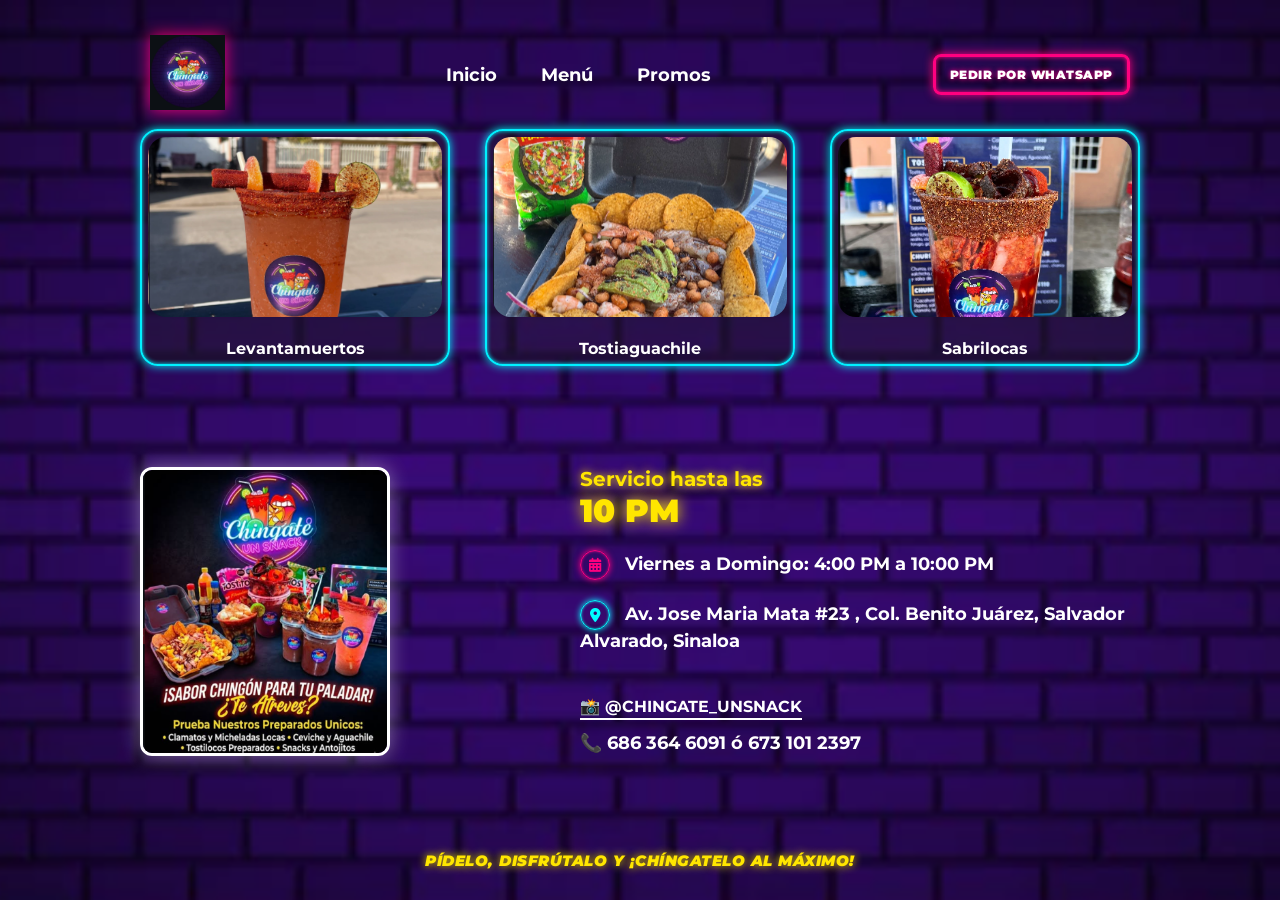
<file: index.html>
<!DOCTYPE html>
<html lang="es">
<head>
    <meta charset="UTF-8">
    <meta name="viewport" content="width=device-width, initial-scale=1.0">
    <title>Chíngate un Snack | Inicio</title>
    <!-- conexión con CSS -->
    <link rel="stylesheet" href="css/links.css">
    <link rel="stylesheet" href="css/base.css">
    <link rel="stylesheet" href="css/header.css">
    <link rel="stylesheet" href="css/productos.css">
    <link rel="stylesheet" href="css/banner.css">
    <link rel="stylesheet" href="css/footer.css">
    <link rel="stylesheet" href="css/responsive.css">
</head>
<body>

    <!--Menú superior - encabezado -->
    <header>
        <div class="logo">
            <img src="imagenes/logo.png" alt="Logo Chíngate un Snack">
        </div>
        
        <nav>
            <ul>
                <li><a href="index.html">Inicio</a></li>
                <li><a href="menu.html">Menú</a></li>
                <li><a href="promos.html">Promos</a></li>
            </ul>
        </nav>

        <div class="header-boton">
            <a href="https://wa.me/526863646091?text=%C2%A1Hola%21+Vi+su+pagina+web+y+me+gustaria+hacer+un+pedido" target="_blank" class="btn-whatsapp-top">PEDIR POR WHATSAPP</a>
        </div>
    </header>

    <!-- CONTENIDO PRINCIPAL -->
    <main>

        <!-- marcos de arriba -->
        <section class="productos-top">
            <div class="contenedor-marcos">
                
                <!-- levantamuertos -->
                <article class="tarjeta-snack">
                    <div class="marco-foto">
                        <img src="imagenes/levantamuertos.png" alt="Levantamuertos">
                    </div>
                    <h3>Levantamuertos</h3>
                </article>

                <!-- tostiaguachile -->
                <article class="tarjeta-snack">
                    <div class="marco-foto">
                        <img src="imagenes/tostiaguachile.png" alt="Tostiaguachile">
                    </div>
                    <h3>Tostiaguachile</h3>
                </article>

                <!-- sabrilocas -->
                <article class="tarjeta-snack">
                    <div class="marco-foto">
                        <img src="imagenes/sabrilocas.png" alt="Sabrilocas">
                    </div>
                    <h3>Sabrilocas</h3>
                </article>

            </div>
        </section>

        <!-- bloque grande de abajo -->
        <section class="contenido-inferior">

            <div class="bloque-banner">
                <img src="imagenes/banner-principal.png" alt="Sabor Chingón para tu Paladar">
            </div>

            <!-- horario y las redes sociales -->
            <div class="bloque-info">
                
                <div class="info-horario">
                    <h2>Servicio hasta las</h2>
                    <p class="hora">10 PM</p>
                </div>

                <div class="info-extras">
                     <p class="telefono"><span class="ico-detalle-neon rosa"><i class="fa-solid fa-calendar-days"></i></span> Viernes a Domingo: 4:00 PM a 10:00 PM</p>
                     <p class="telefono"><span class="ico-detalle-neon azul"><i class="fa-solid fa-location-dot"></i></span> Av. Jose Maria Mata #23 , Col. Benito Juárez, Salvador Alvarado, Sinaloa</p>
                </div>

                <div class="info-contacto">
                    <!-- instagram -->
                    <a href="https://instagram.com/chingate_unsnack" target="_blank" class="link-social">
                        <span>📸 @CHINGATE_UNSNACK</span>
                    </a>
                    <!-- telefono -->
                    <p class="telefono">📞 686 364 6091 ó 673 101 2397</p>
                </div>

            </div>

        </section>

    </main>

    <!-- El eslogan del negocio - pie de pagina -->
    <footer>
        <p class="eslogan">PÍDELO, DISFRÚTALO Y ¡CHÍNGATELO AL MÁXIMO!</p>
    </footer>

</body>
</html>
</file>
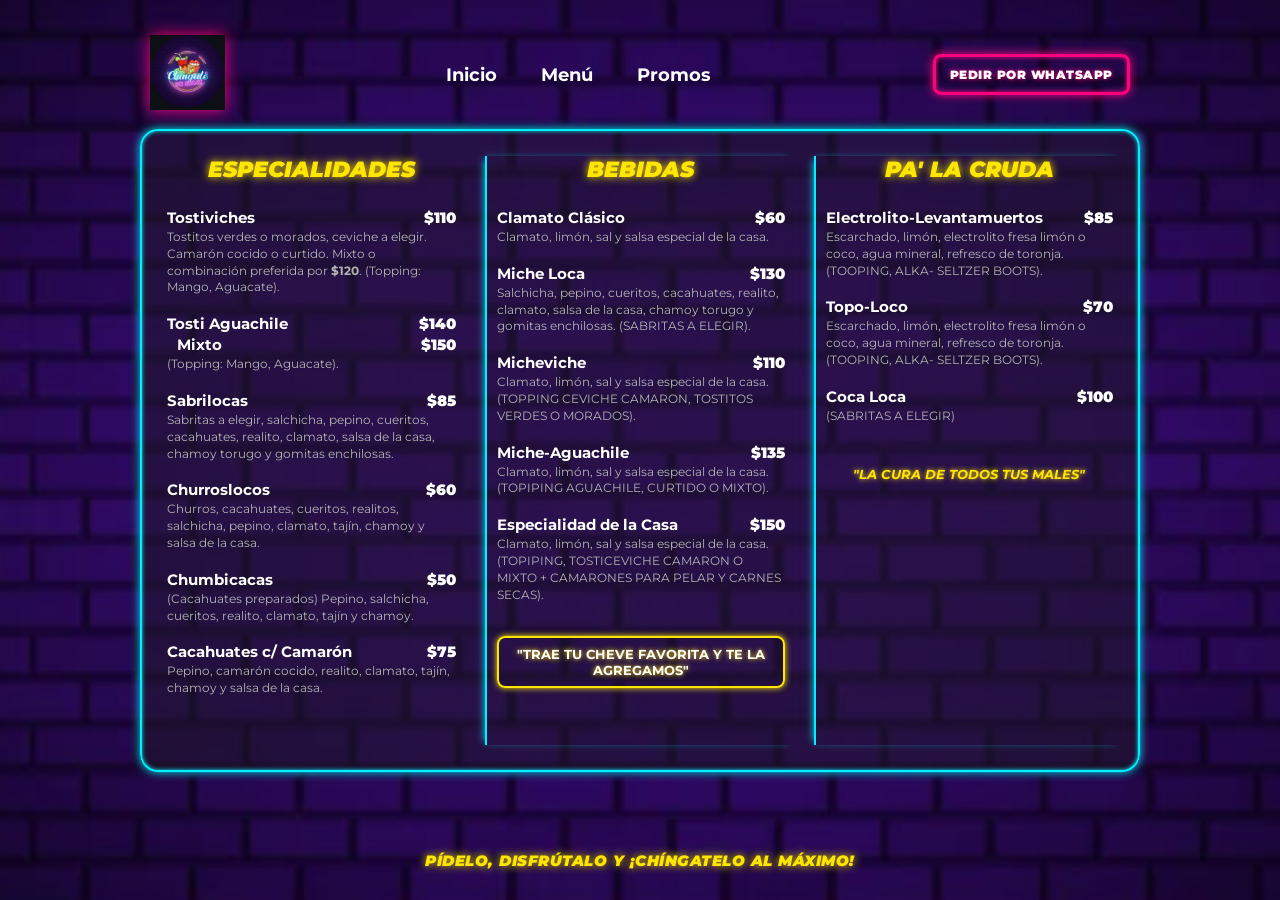
<file: menu.html>
<!DOCTYPE html>
<html lang="es">
<head>
    <meta charset="UTF-8">
    <meta name="viewport" content="width=device-width, initial-scale=1.0">
    <title>Chíngate un Snack | Menú</title>
    <link rel="stylesheet" href="css/links.css">
    <link rel="stylesheet" href="css/base.css">
    <link rel="stylesheet" href="css/header.css">
    <link rel="stylesheet" href="css/productos.css">
    <link rel="stylesheet" href="css/banner.css">
    <link rel="stylesheet" href="css/footer.css">
    <link rel="stylesheet" href="css/responsive.css">
</head>
<body>

    <header>
        <div class="logo">
            <img src="imagenes/logo.png" alt="Logo Chíngate un Snack">
        </div>
        
        <nav>
            <ul>
                <li><a href="index.html">Inicio</a></li>
                <li><a href="menu.html" class="active">Menú</a></li>
                <li><a href="promos.html">Promos</a></li>
            </ul>
        </nav>

        <div class="header-boton">
            <a href="https://wa.me/526863646091?text=%C2%A1Hola%21+Vi+su+pagina+web+y+me+gustaria+hacer+un+pedido" target="_blank" class="btn-whatsapp-top">PEDIR POR WHATSAPP</a>
        </div>
    </header>

    <main>
        <div class="tarjeta-snack pizarra-menu">
            
            <div class="columna-contenido">
                <h2 class="categoria-titulo">ESPECIALIDADES</h2>
                <div class="lista-items">

                    <div class="item-snack">
                        <div class="linea-producto">
                            <h3>Tostiviches</h3>
                            <span class="precio">$110</span>
                        </div>
                        <p class="descripcion-snack">Tostitos verdes o morados, ceviche a elegir. Camarón cocido o curtido. Mixto o combinación preferida por <strong>$120</strong>. (Topping: Mango, Aguacate).</p>
                    </div>

                    <div class="item-snack">
                        <div class="linea-producto">
                            <h3>Tosti Aguachile</h3>
                            <span class="precio">$140</span>
                        </div>
                        <div class="linea-producto sub-item">
                            <h3>Mixto</h3>
                            <span class="precio">$150</span>
                        </div>
                        <p class="descripcion-snack">(Topping: Mango, Aguacate).</p>
                    </div>

                    <div class="item-snack">
                        <div class="linea-producto">
                            <h3>Sabrilocas</h3>
                            <span class="precio">$85</span>
                        </div>
                        <p class="descripcion-snack">Sabritas a elegir, salchicha, pepino, cueritos, cacahuates, realito, clamato, salsa de la casa, chamoy torugo y gomitas enchilosas.</p>
                    </div>

                    <div class="item-snack">
                        <div class="linea-producto">
                            <h3>Churroslocos</h3>
                            <span class="precio">$60</span>
                        </div>
                        <p class="descripcion-snack">Churros, cacahuates, cueritos, realitos, salchicha, pepino, clamato, tajín, chamoy y salsa de la casa.</p>
                    </div>

                    <div class="item-snack">
                        <div class="linea-producto">
                            <h3>Chumbicacas</h3>
                            <span class="precio">$50</span>
                        </div>
                        <p class="descripcion-snack">(Cacahuates preparados) Pepino, salchicha, cueritos, realito, clamato, tajín y chamoy.</p>
                    </div>

                    <div class="item-snack">
                        <div class="linea-producto">
                            <h3>Cacahuates c/ Camarón</h3>
                            <span class="precio">$75</span>
                        </div>
                        <p class="descripcion-snack">Pepino, camarón cocido, realito, clamato, tajín, chamoy y salsa de la casa.</p>
                    </div>

                </div>
            </div>

            <div class="columna-contenido divicion-vertical">
                <h2 class="categoria-titulo">BEBIDAS</h2>
                <div class="lista-items">

                    <div class="item-snack">
                        <div class="linea-producto">
                            <h3>Clamato Clásico</h3>
                            <span class="precio">$60</span>
                        </div>
                        <p class="descripcion-snack">Clamato, limón, sal y salsa especial de la casa.</p>
                    </div>

                    <div class="item-snack">
                        <div class="linea-producto">
                            <h3>Miche Loca</h3>
                            <span class="precio">$130</span>
                        </div>
                        <p class="descripcion-snack">Salchicha, pepino, cueritos, cacahuates, realito, clamato, salsa de la casa, chamoy torugo y gomitas enchilosas. (SABRITAS A ELEGIR).</p>
                    </div>

                    <div class="item-snack">
                        <div class="linea-producto">
                            <h3>Micheviche</h3>
                            <span class="precio">$110</span>
                        </div>
                        <p class="descripcion-snack">Clamato, limón, sal y salsa especial de la casa. (TOPPING CEVICHE CAMARON, TOSTITOS VERDES O MORADOS).</p>
                    </div>

                    <div class="item-snack">
                        <div class="linea-producto">
                            <h3>Miche-Aguachile</h3>
                            <span class="precio">$135</span>
                        </div>
                        <p class="descripcion-snack">Clamato, limón, sal y salsa especial de la casa. (TOPIPING AGUACHILE, CURTIDO O MIXTO).</p>
                    </div>

                    <div class="item-snack">
                        <div class="linea-producto">
                            <h3>Especialidad de la Casa</h3>
                            <span class="precio">$150</span>
                        </div>
                        <p class="descripcion-snack">Clamato, limón, sal y salsa especial de la casa. (TOPIPING, TOSTICEVICHE CAMARON O MIXTO + CAMARONES PARA PELAR Y CARNES SECAS).</p>
                    </div>

                    <p class="nota-menu">"TRAE TU CHEVE FAVORITA Y TE LA AGREGAMOS"</p>

                </div>
            </div>

            <div class="columna-contenido divicion-vertical">
                <h2 class="categoria-titulo">PA' LA CRUDA</h2>
                <div class="lista-items">

                    <div class="item-snack">
                        <div class="linea-producto">
                            <h3>Electrolito-Levantamuertos</h3>
                            <span class="precio">$85</span>
                        </div>
                        <p class="descripcion-snack">Escarchado, limón, electrolito fresa limón o coco, agua mineral, refresco de toronja. (TOOPING, ALKA- SELTZER BOOTS).</p>
                    </div>

                    <div class="item-snack">
                        <div class="linea-producto">
                            <h3>Topo-Loco</h3>
                            <span class="precio">$70</span>
                        </div>
                        <p class="descripcion-snack">Escarchado, limón, electrolito fresa limón o coco, agua mineral, refresco de toronja. (TOOPING, ALKA- SELTZER BOOTS).</p>
                    </div>

                    <div class="item-snack">
                        <div class="linea-producto">
                            <h3>Coca Loca</h3>
                            <span class="precio">$100</span>
                        </div>
                        <p class="descripcion-snack">(SABRITAS A ELEGIR)</p>
                    </div>

                    <p class="nota-menu eslogan-menu">"LA CURA DE TODOS TUS MALES"</p>

                </div>
            </div>

        </div>
    </main>

    <footer>
        <p class="eslogan">PÍDELO, DISFRÚTALO Y ¡CHÍNGATELO AL MÁXIMO!</p>
    </footer>

</body>
</html>
</file>
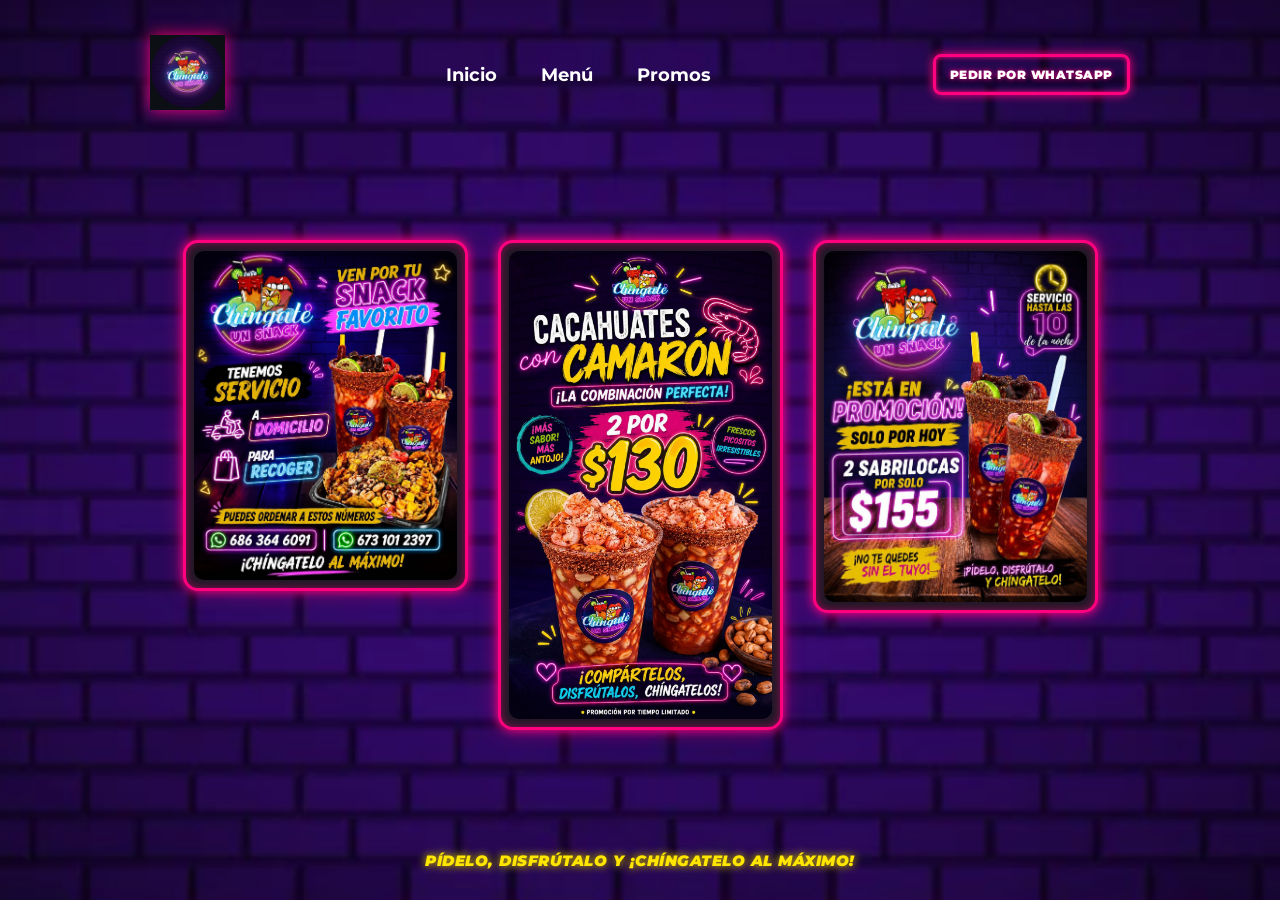
<file: promos.html>
<!DOCTYPE html>
<html lang="es">
<head>
    <meta charset="UTF-8">
    <meta name="viewport" content="width=device-width, initial-scale=1.0">
    <title>Chíngate un Snack | Promos</title>
    <link rel="stylesheet" href="css/links.css">
    <link rel="stylesheet" href="css/base.css">
    <link rel="stylesheet" href="css/header.css">
    <link rel="stylesheet" href="css/productos.css">
    <link rel="stylesheet" href="css/banner.css">
    <link rel="stylesheet" href="css/footer.css">
    <link rel="stylesheet" href="css/responsive.css">
</head>
<body>

    <header>
        <div class="logo">
            <img src="imagenes/logo.png" alt="Logo Chíngate un Snack">
        </div>
        
        <nav>
            <ul>
                <li><a href="index.html">Inicio</a></li>
                <li><a href="menu.html">Menú</a></li>
                <li><a href="promos.html" class="active">Promos</a></li>
            </ul>
        </nav>

        <div class="header-boton">
            <a href="https://wa.me/526863646091?text=%C2%A1Hola%21+Vi+su+pagina+web+y+me+gustaria+hacer+un+pedido" target="_blank" class="btn-whatsapp-top">PEDIR POR WHATSAPP</a>
        </div>
    </header>

    <main class="seccion-promos">
        <div class="contenedor-promos">

            <div class="tarjeta-promo">
                <img src="imagenes/Prom_1.jpeg" alt="Promoción Servicio a Domicilio">
            </div>

            <div class="tarjeta-promo">
                <img src="imagenes/Prom_2.jpeg" alt="Promoción Cacahuates con Camarón 2 por $130">
            </div>

            <div class="tarjeta-promo">
                <img src="imagenes/Prom_3.jpeg" alt="Promoción 2 Sabrilocas por $155">
            </div>

        </div>
    </main>

    <footer>
        <p class="eslogan">PÍDELO, DISFRÚTALO Y ¡CHÍNGATELO AL MÁXIMO!</p>
    </footer>

</body>
</html>
</file>
<file: css/base.css>
body {
    background-color: #160a23;
    background-image: url('../imagenes/fondo.png');
    background-size: cover;
    background-position: center;
    background-repeat: no-repeat;
    background-attachment: fixed; 

    color: #ffffff;
    height: auto;
    min-height: 100vh; 
    display: flex;
    flex-direction: column;
    justify-content: space-between;
    align-items: center;
    padding: 20px;
    overflow: auto;
}

main, header, footer {
    width: 95%;
    max-width: 1000px;
}
</file>
<file: css/header.css>
header {
    display: flex;
    justify-content: space-between;
    align-items: center;
    padding: 15px 10px;
}

header .logo img {
    height: 75px;
    filter: drop-shadow(0 0 8px #FF007F);
}

header nav ul {
    display: flex;
    list-style: none;
    gap: 12px;
}

header nav ul li a {
    font-size: 18px;            
    font-weight: 700;        
    padding: 8px 16px;        
    display: inline-block;     
    transition: all 0.3s ease;
    color: #ffffff !important;   
    text-decoration: none;
}

header nav ul li a:hover {
    color: #00F0FF;
}

/* Botón WhatsApp */
.btn-whatsapp-top {
    color: #ffffff;
    text-decoration: none;
    font-size: 12px;
    font-weight: 900;
    letter-spacing: 0.5px;
    padding: 10px 14px;
    border: 3px solid #FF007F;
    border-radius: 8px;
    text-shadow: 0 0 5px #FF007F;
    box-shadow: 0 0 10px #FF007F, inset 0 0 5px #FF007F;
    transition: all 0.3s ease;
    text-align: center;
    display: inline-block;
}

.btn-whatsapp-top:hover {
    background-color: #FF007F;
    box-shadow: 0 0 20px #FF007F, 0 0 30px #FF007F;
}
</file>
<file: css/productos.css>
main {
    flex: 1;
    display: grid;
    grid-template-rows: auto auto;
    gap: 20px;
}

/* Estilos para la sección de index */
.productos-top 
{ 
    margin: 0; 
}
.contenedor-marcos 
{ 
    display: flex; 
    justify-content: space-between; 
    gap: 10px; 
}
.tarjeta-snack 
{ 
    background-color: rgba(30,24,38,0.5); 
    border: 2.5px solid #00F0FF; 
    border-radius: 18px; 
    padding: 6px; 
    width: 31%; 
    text-align: center; 
    box-shadow: 0 0 10px #00F0FF, inset 0 0 4px #00F0FF; 
}
.tarjeta-snack .marco-foto img 
{ 
    width: 100%; 
    height: auto;
    max-height: 180px; 
    object-fit: cover; 
    border-radius:18px; 
    margin-bottom:18px; 
}
.tarjeta-snack h3 
{ 
    font-size: 16px; 
    font-weight: 700; 
    color: #ffffff; 
}

/* Estilos para la sección de menú */
.pizarra-menu {
    width: 100% !important;
    display: flex;
    justify-content: space-between;
    padding: 25px 15px;
}

.columna-contenido {
    width: 32%;
    display: flex;
    flex-direction: column;
    gap: 15px;
    padding: 0 10px;
}

.divicion-vertical {
    border-left: 2.5px solid #00F0FF;
    box-shadow: -4px 0 8px -4px #00F0FF; /* Brillo suave en la línea divisora */
}

.categoria-titulo {
    font-size: 22px;
    font-weight: 900;
    color: #FFE600;
    text-shadow: 0 0 8px #FFE600;
    font-style: italic;
    text-transform: uppercase;
    text-align: center;
    margin-bottom: 10px;
}

.lista-items {
    display: flex;
    flex-direction: column;
    gap: 18px;
    text-align: left;
}

.linea-producto {
    display: flex;
    justify-content: space-between;
    align-items: flex-end;
    width: 100%;
}

.linea-producto h3 {
    font-size: 15px;
    font-weight: 700;
    color: #ffffff;
}

.linea-producto .precio {
    font-size: 15px;
    font-weight: 900;
    color: #ffffff;
}

.sub-item {
    margin-top: 2px;
    padding-left: 10px;
}

.descripcion-snack {
    font-size: 12px;
    color: #b3b3b3;
    line-height: 1.4;
    margin-top: 2px;
}

.nota-menu {
    font-size: 13px;
    font-weight: 700;
    color: #ffffff;
    text-align: center;
    border: 2px solid #FFE600;
    border-radius: 8px;
    padding: 8px;
    margin-top: 15px;
    text-shadow: 0 0 5px #FFE600;
    box-shadow: 0 0 6px #FFE600;
}

.eslogan-menu {
    border: none;
    box-shadow: none;
    font-style: italic;
    color: #FFE600;
}

/* Estilos para la sección de promos */
.seccion-promos {
    display: flex !important;
    justify-content: center !important;
    align-items: center !important;
    width: 100% !important;
    padding: 40px 0 !important;
}

.contenedor-promos {
    display: flex !important;
    flex-direction: row !important;
    justify-content: center !important;
    align-items: flex-start !important; /* Alineación perfecta en la parte superior */
    gap: 30px !important;
    width: 95% !important;
    max-width: 1100px !important;
    flex-wrap: wrap !important; 
}

.tarjeta-promo {
    width: 30% !important;
    min-width: 280px !important;
    height: auto !important; /* Altura dinámica basada en la imagen */
    background-color: #1e1826 !important;
    border-radius: 15px !important;
    padding: 8px !important;
    box-sizing: border-box !important;
    overflow: hidden !important;
    
    border: 3px solid #ff007f !important;
    box-shadow: 0 0 10px #ff007f, 
                0 0 20px rgba(255, 0, 127, 0.5), 
                inset 0 0 10px rgba(255, 0, 127, 0.5) !important;
    
    transition: transform 0.3s ease, box-shadow 0.3s ease !important;
}

.tarjeta-promo img {
    width: 100% !important;
    height: auto !important; /* La imagen define la altura de la tarjeta */
    display: block !important;
    border-radius: 10px !important;
}

.tarjeta-promo:hover {
    transform: translateY(-5px) !important;
    box-shadow: 0 0 15px #ff007f, 
                0 0 30px #ff007f, 
                inset 0 0 15px #ff007f !important;
}
</file>
<file: css/banner.css>
.contenido-inferior {
    display: flex;
    flex-direction: row; 
    justify-content: space-between;
    align-items: flex-start;
    gap: 40px; 
}

.bloque-banner img {
    max-width: 250px;
    border: 3px solid #ffffff;
    border-radius: 12px;
    box-shadow: 0 0 20px rgba(255, 255, 255, 0.4);
}

.bloque-info {
    flex: 1;
    text-align: left;
    display: flex;
    flex-direction: column;
    gap: 35px; 
    padding-left: 150px; 
}

/* Horario */
.info-horario h2 {
    font-size: 20px;
    color: #FFE600;
    font-weight: 700;
    text-shadow: 0 0 8px #FFE600;
}

.info-horario .hora {
    font-size: 32px;
    color: #FFE600;
    font-weight: 900;
    text-shadow: 0 0 15px #FFE600;
}

/*Control de espacio */
.info-extras {
    display: flex;
    flex-direction: column;
    gap: 20px; 
    margin-top: -15px;
}
/* Contacto */
.info-contacto {
    display: flex;
    flex-direction: column;
    gap: 12px;
    align-items: flex-start;
    margin-top: 10px; 
}

.link-social {
    color: #ffffff;
    text-decoration: none;
    font-weight: 700;
    font-size: 16px;
    border-bottom: 2px solid #ffffff;
    padding-bottom: 2px;
}

.telefono {
    font-size: 18px;
    font-weight: 700;
}

/* Ubicación e Iconos Neón */
.ico-detalle-neon {
    font-size: 14px;
    width: 30px;
    height: 30px;
    display: inline-flex;
    align-items: center;
    justify-content: center;
    border-radius: 50%;
    margin-right: 10px; 
    vertical-align: middle;
}

.ico-detalle-neon.rosa {
    color: #ff007f;
    border: 1px solid #ff007f;
    box-shadow: 0 0 6px #ff007f, inset 0 0 3px #ff007f;
}

.ico-detalle-neon.azul {
    color: #00ffff;
    border: 1px solid #00ffff;
    box-shadow: 0 0 6px #00ffff, inset 0 0 3px #00ffff;
}
</file>
<file: css/footer.css>
footer {
    text-align: center;
    padding: 10px 0;
}

footer .eslogan {
    font-size: 15px;
    font-weight: 900;
    color: #FFE600;
    text-shadow: 0 0 8px #FFE600;
    font-style: italic;
    letter-spacing: 0.5px;
}
</file>
<file: css/responsive.css>
/* Estilos responsive para móviles y tablets */



/* Tablets y Móviles (General) */
@media (max-width: 850px) {
    /* --- HEADER --- */
    header {
        flex-direction: column;
        gap: 20px;
        text-align: center;
        padding: 20px 10px;
    }

    header nav ul {
        flex-wrap: wrap;
        justify-content: center;
    }

    /* --- INDEX (CONTENIDO INFERIOR) --- */
    .contenido-inferior {
        flex-direction: column;
        align-items: center;
        gap: 30px;
    }

    .bloque-banner img {
        max-width: 100%;
        width: 300px;
    }

    .bloque-info {
        padding-left: 0; /* Quitamos el padding excesivo */
        text-align: center;
        align-items: center;
    }

    .info-contacto {
        align-items: center;
    }

    /* --- MENU PAGE --- */
    .pizarra-menu {
        flex-direction: column;
        gap: 40px;
    }

    .columna-contenido {
        width: 100%;
        padding: 0;
    }

    .divicion-vertical {
        border-left: none;
        border-top: 2.5px solid #00F0FF;
        padding-top: 30px;
        box-shadow: 0 -4px 8px -4px #00F0FF;
    }
}

/* Móviles Pequeños */
@media (max-width: 600px) {
    /* --- INDEX (TARJETAS SNACKS) --- */
    .contenedor-marcos {
        flex-direction: column;
        align-items: center;
        gap: 20px;
    }

    .tarjeta-snack {
        width: 100%; /* Ocupan todo el ancho disponible */
        max-width: 350px;
    }

    /* --- PROMOS PAGE --- */
    .contenedor-promos {
        gap: 20px;
    }

    .tarjeta-promo {
        width: 100% !important;
        min-width: unset !important;
        height: auto !important; /* Permitir que la altura se ajuste */
    }

    /* --- AJUSTES DE TEXTO --- */
    .info-horario h2 {
        font-size: 18px;
    }

    .info-horario .hora {
        font-size: 28px;
    }

    .telefono {
        font-size: 15px;
    }

    footer .eslogan {
        font-size: 12px;
        padding: 0 10px;
    }

    /* Ajuste de contenedor principal para evitar desbordes */
    main, header, footer {
        width: 95%;
    }
}

/* Ajustes específicos para el Menú en pantallas medianas */
@media (min-width: 601px) and (max-width: 850px) {
    .tarjeta-snack {
        width: 45%; /* Dos por fila en tablets si cabe */
    }
    
    .contenedor-marcos {
        flex-wrap: wrap;
        justify-content: center;
    }
}
</file>
<file: css/links.css>
@import url('https://fonts.googleapis.com/css2?family=Montserrat:wght@400;700;900&display=swap');
@import url('https://cdnjs.cloudflare.com/ajax/libs/font-awesome/6.4.0/css/all.min.css');

* {
    margin: 0;
    padding: 0;
    box-sizing: border-box;
    font-family: 'Montserrat', sans-serif;
}
</file>
